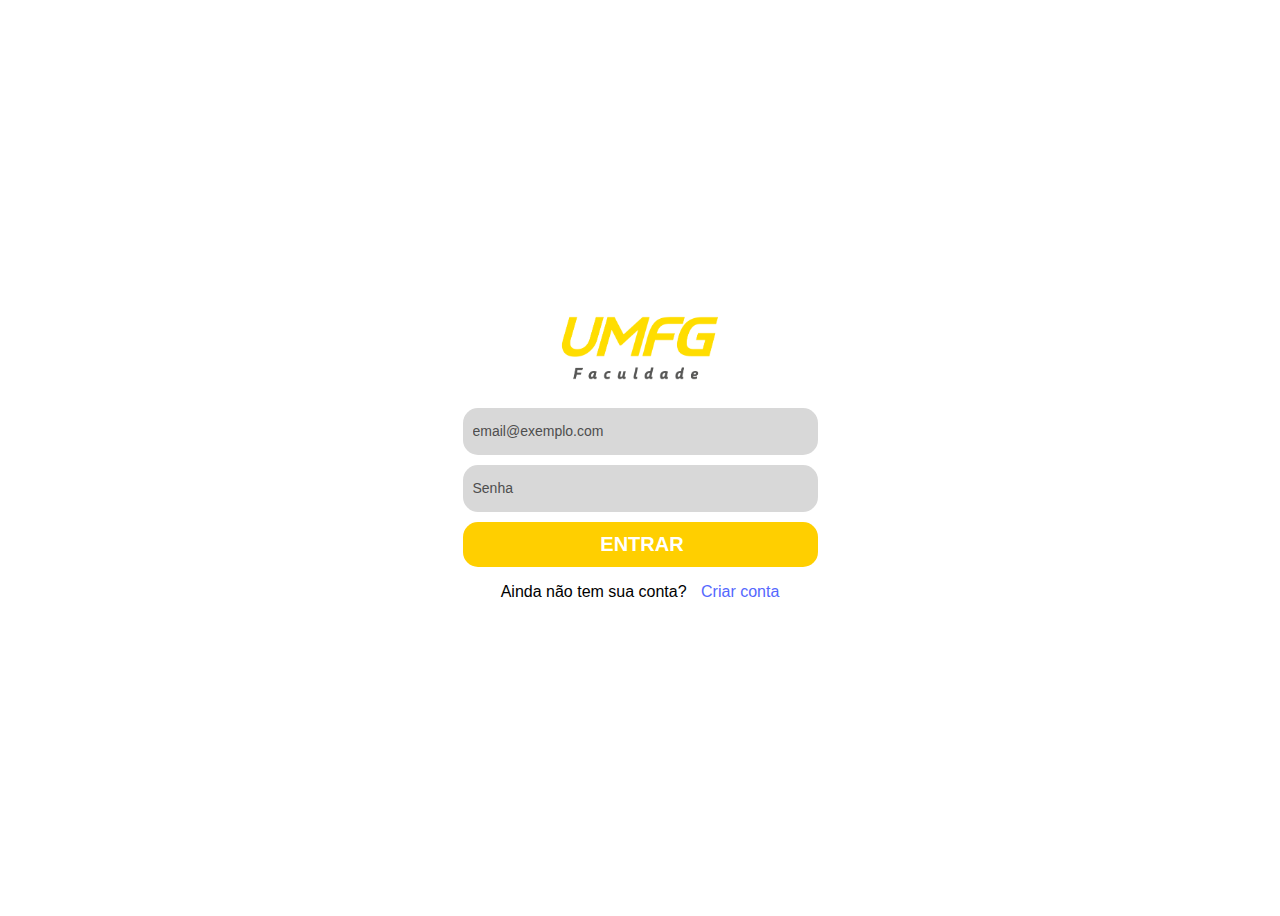
<file: AULA/site/index.html>
<!DOCTYPE html>
<html lang="pt-br">
<head>
    <meta charset="UTF-8">
    <meta name="viewport" content="width=device-width, initial-scale=1.0">
    <title>Login</title>
    <link rel="stylesheet" href="css/style.css">
</head>
<body>
    <div class="area-class">
        <div class="login">
            <img src="img/1-LOGO-PREFERENCIAL-UMFG-Faculdade.png"/>
            <form method="post"> 
                <input type="email" name="email" placeholder="email@exemplo.com">
                <input type="password" name="senha" placeholder="Senha">
                <input type="submit" value="entrar" id="botao">
            </form>
            <p>Ainda não tem sua conta? <a href="https://umfg.edu.br">Criar conta</a></p>
        </div>
    </div>
</body>
</html>
</file>
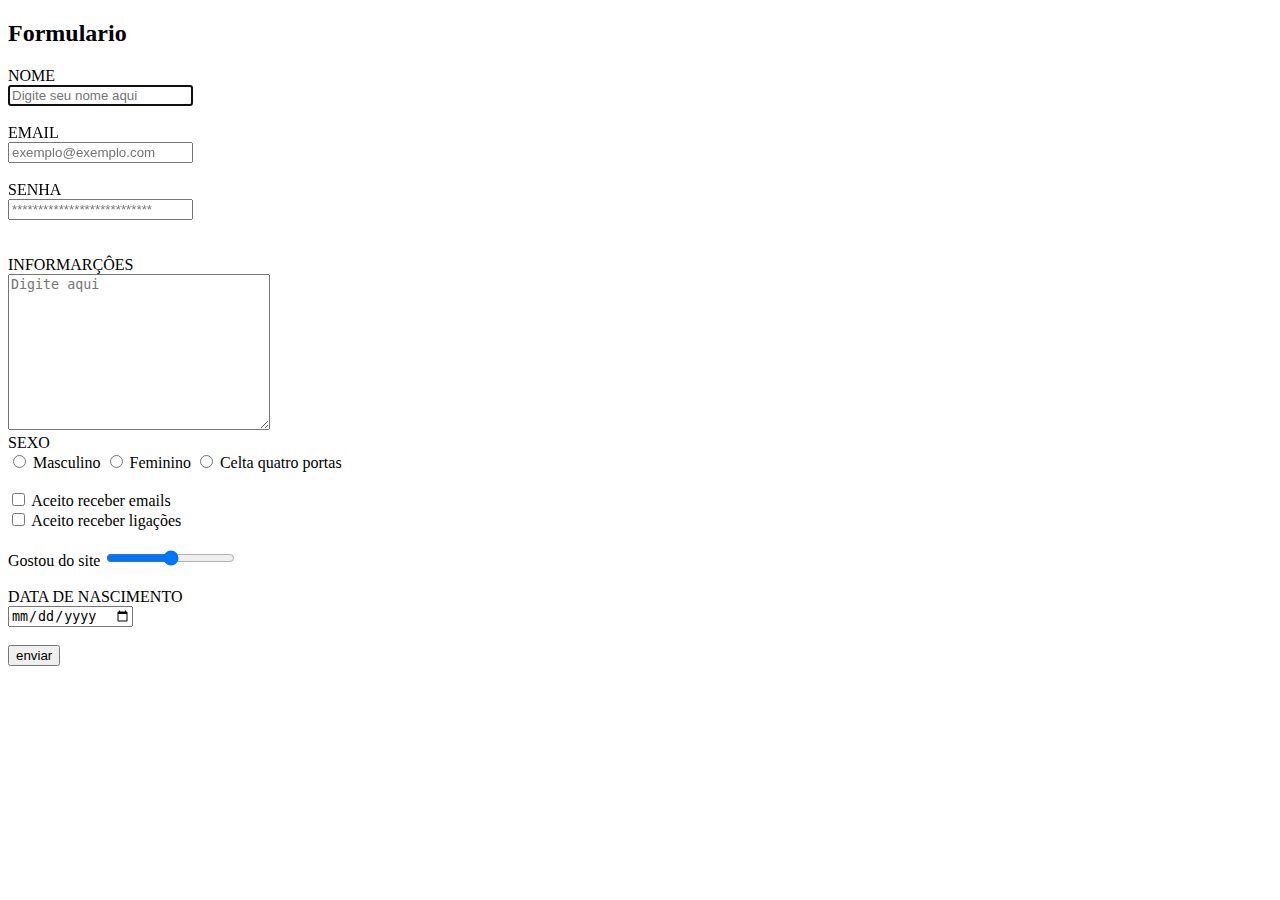
<file: AULA/formulario.html>
<!DOCTYPE html>
<html lang="pt-br">
<head>
    <meta charset="UTF-8">
    <meta name="viewport" content="width=device-width, initial-scale=1.0">
    <title>Formulario</title>
</head>
<body>
    <h2>Formulario</h2>
    <form>
        <label for="nome">NOME</label>
        <br>
        <input type="text" name="nome" placeholder="Digite seu nome aqui" required autofocus >
        <br><br>

        <label for="email">EMAIL</label>
        <br>
        <input type="email" name="email" placeholder="exemplo@exemplo.com" required>
        <br><br>

        <label for="senha">SENHA</label>
        <br>
        <input type="password" name="senha" placeholder="***************************" required>
        <br><br><br>

        <label for="informacoes">INFORMARÇÔES</label>
        <br>
        <textarea name="informacoes" cols="30" rows="10" placeholder="Digite aqui"></textarea>
        <br>

        <label for="sexo">SEXO</label>
        <br>
        <input type="radio" name="sexo" value="masculino">
        <label>Masculino</label>
        <input type="radio" name="sexo" value="feminino">
        <label>Feminino</label>
        <input type="radio" name="sexo" value="celta quatro portas">
        <label>Celta quatro portas</label>
        <br><br>

        <input type="checkbox" name="termos1">
        <label for="termos1">Aceito receber emails</label>
        <br>
        <input type="checkbox" name="termos2">
        <label for="termos2">Aceito receber ligações</label>
        <br><br>

        <label for="barrinha">Gostou do site</label>
        <input type="range" name="barrinha">
        <br><br>

        <label for="nascimento">DATA DE NASCIMENTO</label>
        <br>
        <input type="date" name="nascimento">
        <br><br>

        <input type="submit" value="enviar">
    </form>
</body>
</html>
</file>
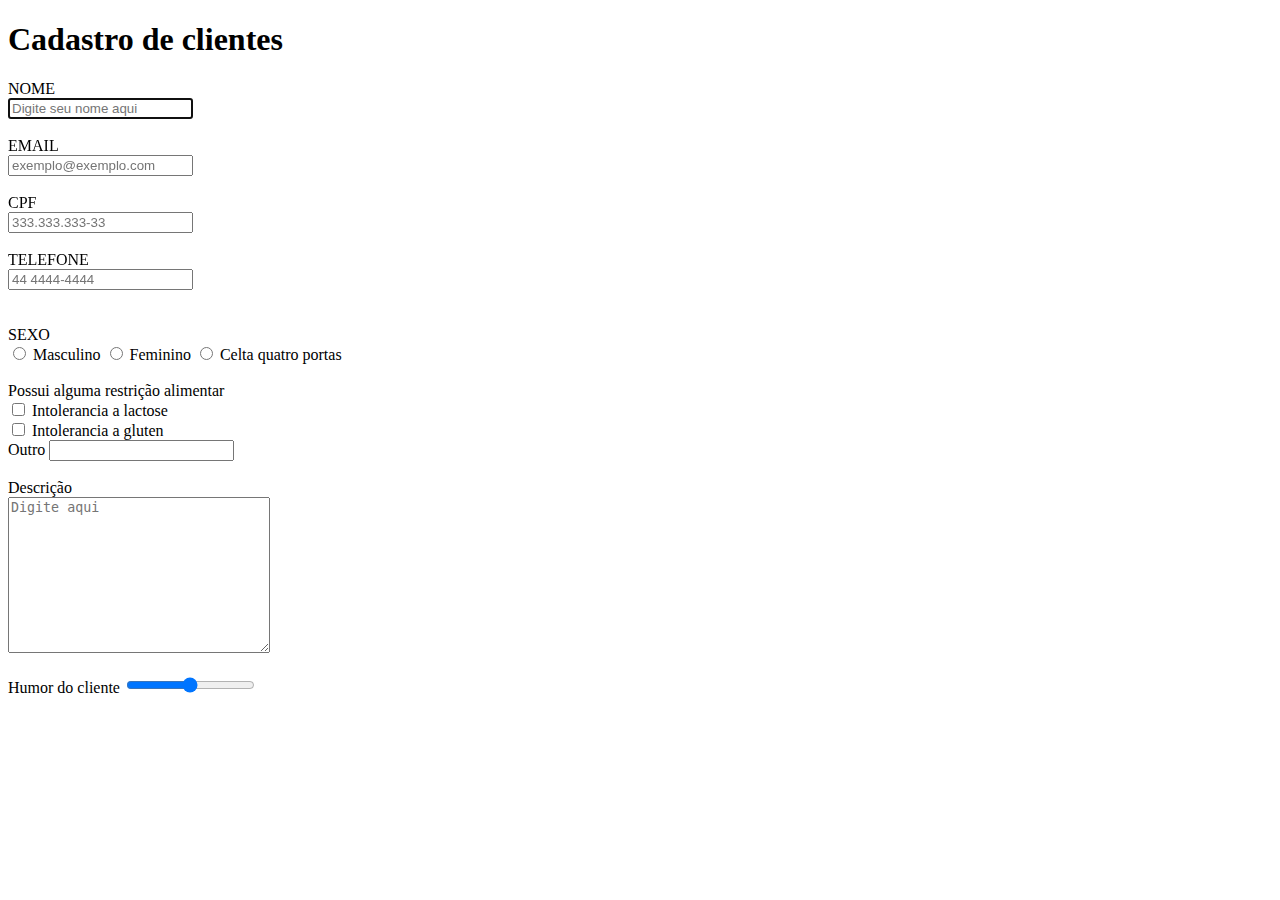
<file: AULA/formulario2.html>
<!DOCTYPE html>
<html lang="pt-br">
<head>
    <meta charset="UTF-8">
    <meta name="viewport" content="width=device-width, initial-scale=1.0">
    <title>Document</title>
</head>
<body>
    <h1>Cadastro de clientes</h1>

    <div>
        <label for="nome">NOME</label>
        <br>
        <input type="text" name="nome" placeholder="Digite seu nome aqui" required autofocus >
        <br><br>

        <label for="email">EMAIL</label>
        <br>
        <input type="email" name="email" placeholder="exemplo@exemplo.com" required>
        <br><br>

        <label for="CPF">CPF</label>
        <br>
        <input type="number" name="CPF" placeholder="333.333.333-33" required>
        <br><br>

        <label for="telefone">TELEFONE</label>
        <br>
        <input type="number" name="telefone" placeholder="44 4444-4444">
        <br><br><br>
        
        <label for="sexo">SEXO</label>
        <br>
        <input type="radio" name="sexo" value="masculino">
        <label>Masculino</label>
        <input type="radio" name="sexo" value="feminino">
        <label>Feminino</label>
        <input type="radio" name="sexo" value="celta quatro portas">
        <label>Celta quatro portas</label>
        <br><br>

        <label>Possui alguma restrição alimentar</label>
        <br>
        <input type="checkbox" name="termo1">
        <label for="termo1">Intolerancia a lactose</label>
        <br>
        <input type="checkbox" name="termo2">
        <label for="termo2">Intolerancia a gluten</label>
        <br>
        <label for="outro">Outro</label>
        <input type="text" name="outro">
        <br><br>

        <label for="informacoes">Descrição</label>
        <br>
        <textarea name="informacoes" cols="30" rows="10" placeholder="Digite aqui"></textarea>
        <br><br>

        <label for="barrinha">Humor do cliente</label>
        <input type="range" name="barrinha">
        <br><br>
    </div>
    
</body>
</html>
</file>
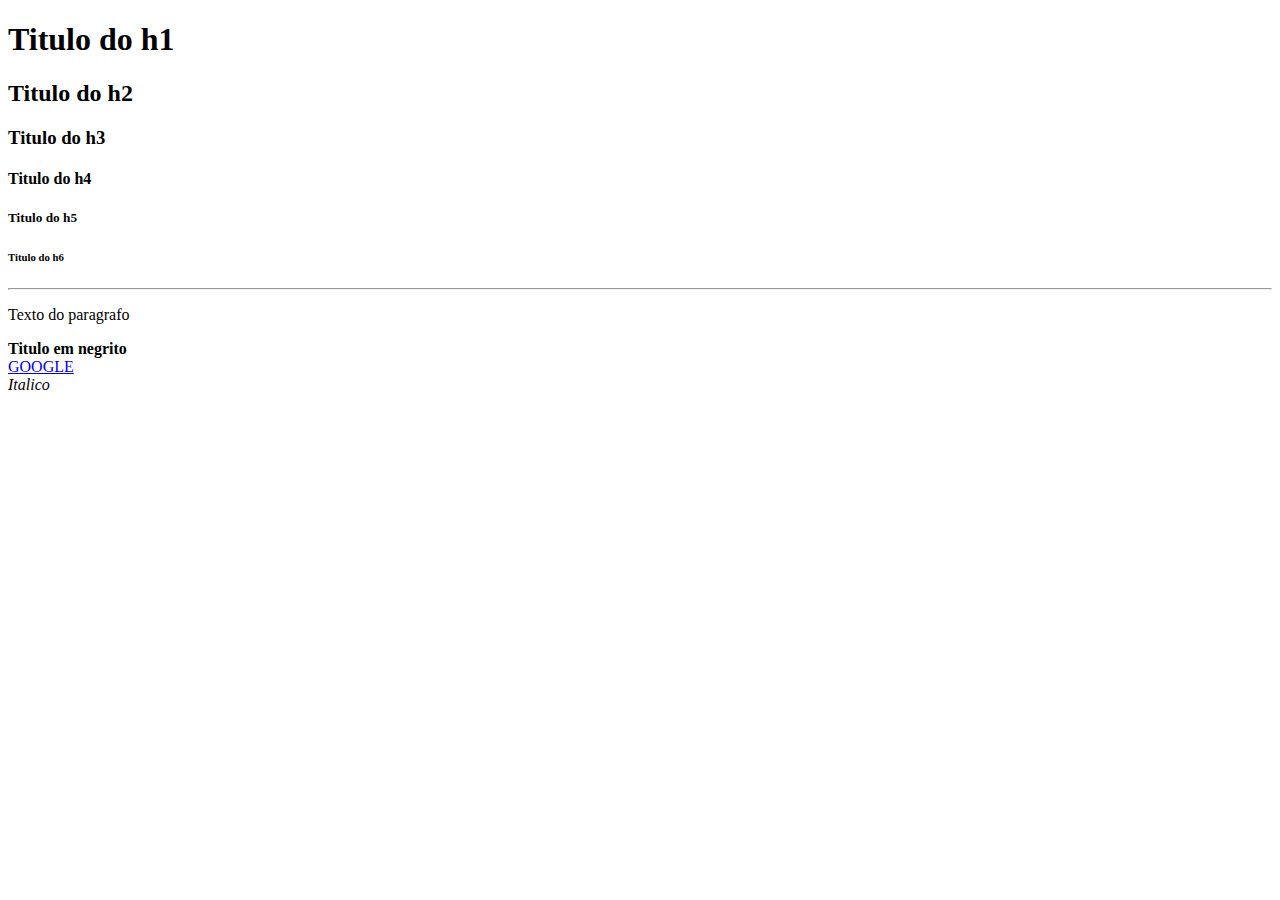
<file: AULA/tags.html>
<!DOCTYPE html>
<html lang="pt-br">
<head>
    <meta charset="UTF-8">
    <meta name="viewport" content="width=device-width, initial-scale=1.0">
    <title>Aula UMFG teste da tag h</title>
</head>
<body>
    <h1>Titulo do h1</h1>
    <h2>Titulo do h2</h2>
    <h3>Titulo do h3</h3>
    <h4>Titulo do h4</h4>
    <h5>Titulo do h5</h5>
    <h6>Titulo do h6</h6>
    <hr>
    <p>Texto do paragrafo</p>
    <strong>Titulo em negrito</strong>
    <br>
    <a href="https://www.google.com/">GOOGLE</a>
    <br>
    <i>Italico</i>

</body>
</html>
</file>
<file: AULA/site/css/style.css>
body {
    background-image: url(https://umfg.edu.br/wp-content/uploads/2023/06/DJI_0324-scaled.jpg);
    background-size: cover; 
    font-family: Arial, Helvetica, sans-serif ;
    overflow: hidden;
}

.area-class {
    display: flex;
    height: 100vh;
    align-items: center;
    justify-content: center;
}

.login img{
    height: 100px;
}

.login {
    display: flex;
    flex-direction: column;
    align-items: center;
    background-color: white;
    width: 355px;
    height: 320px;
    padding: 35px;
    border-radius: 10px;
}

.login form {
    display: flex;
    width: 100%;
    flex-direction: column;
}

.login input {
    margin-top: 10px;
    background-color: rgb(216,216,216);
    padding-left: 10px;
    color: black;
    border: none;
    height: 45px;
    outline: none;
    border-radius: 15px;
}

input::placeholder {
    color: rgb(78, 78, 78);
    font-size: 14px;
}

form [type="submit"] {
    color: white;
    display: block;
    background-color: #ffcf00;
    font-size: 20px;
    text-transform: uppercase;
    font-weight: bold;
}

#botao {
    position: relative;
}

#botao:hover {
    cursor: pointer;
    background-color: #92780281;
    color: black;
    letter-spacing: 5px;
    transition: 1s;
}

p {
    color: black;
}

a{
    color: #5568fe;
    text-decoration: none;
    margin-left: 10px;
}
</file>
